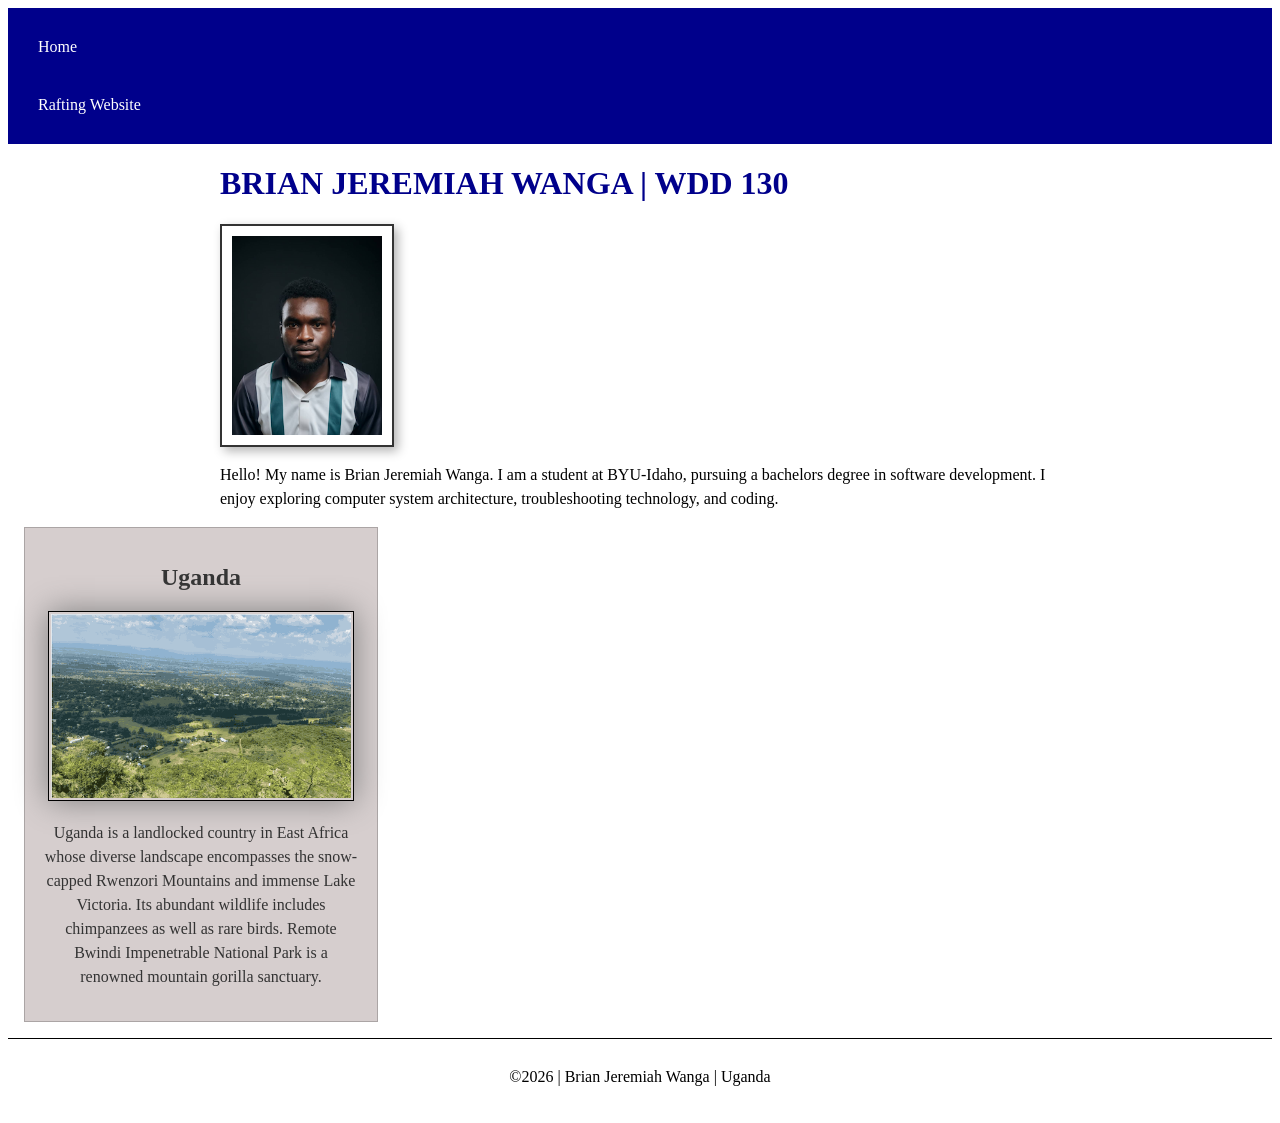
<file: index.html>
<!DOCTYPE html>
<html lang="en-US">

<head>
    <meta charset="utf-8">
    <meta name="viewport" content="width=device-width,initial-scale=1.0">
    <title>BRIAN JEREMIAH WANGA | WDD 130</title>
    <meta name="description"
      content="Course home page for Brian Jeremiah Wanga in WDD 130 at BYU-Idaho. This page showcases my web development skills and projects.">
    <meta name="author" content="Brian Jeremiah Wanga">
    <link rel="stylesheet" href="styles/styles.css">
</head>

<body>
    <header>
        <nav>
            <a href="#">Home</a>
            <a href="wwr/">Rafting Website</a>
        </nav>
    </header>
    <main>
        <h1>BRIAN JEREMIAH WANGA | WDD 130</h1>
        <img src="images/profile.png" alt="Profile picture of Brian Jeremiah Wanga" width="200">
        <p>
            Hello! My name is Brian Jeremiah Wanga. I am a student at BYU-Idaho, pursuing a
            bachelors degree in software development.
            I enjoy exploring computer system architecture, troubleshooting technology,
            and coding.
        </p>
    </main>

    <aside>
        <h2>Uganda</h2>
        <img src="images/home.png" alt="Beautiful landscape of Uganda">
        <p>Uganda is a landlocked country in East Africa whose diverse landscape encompasses the
            snow-capped Rwenzori Mountains and immense Lake Victoria. Its abundant wildlife includes
            chimpanzees as well as rare birds. Remote Bwindi Impenetrable National Park is a
            renowned mountain gorilla sanctuary.</p>
    </aside>

    <footer>
        <p>&copy;2026 | Brian Jeremiah Wanga | Uganda</p>
    </footer>
</body>

</html>
</file>
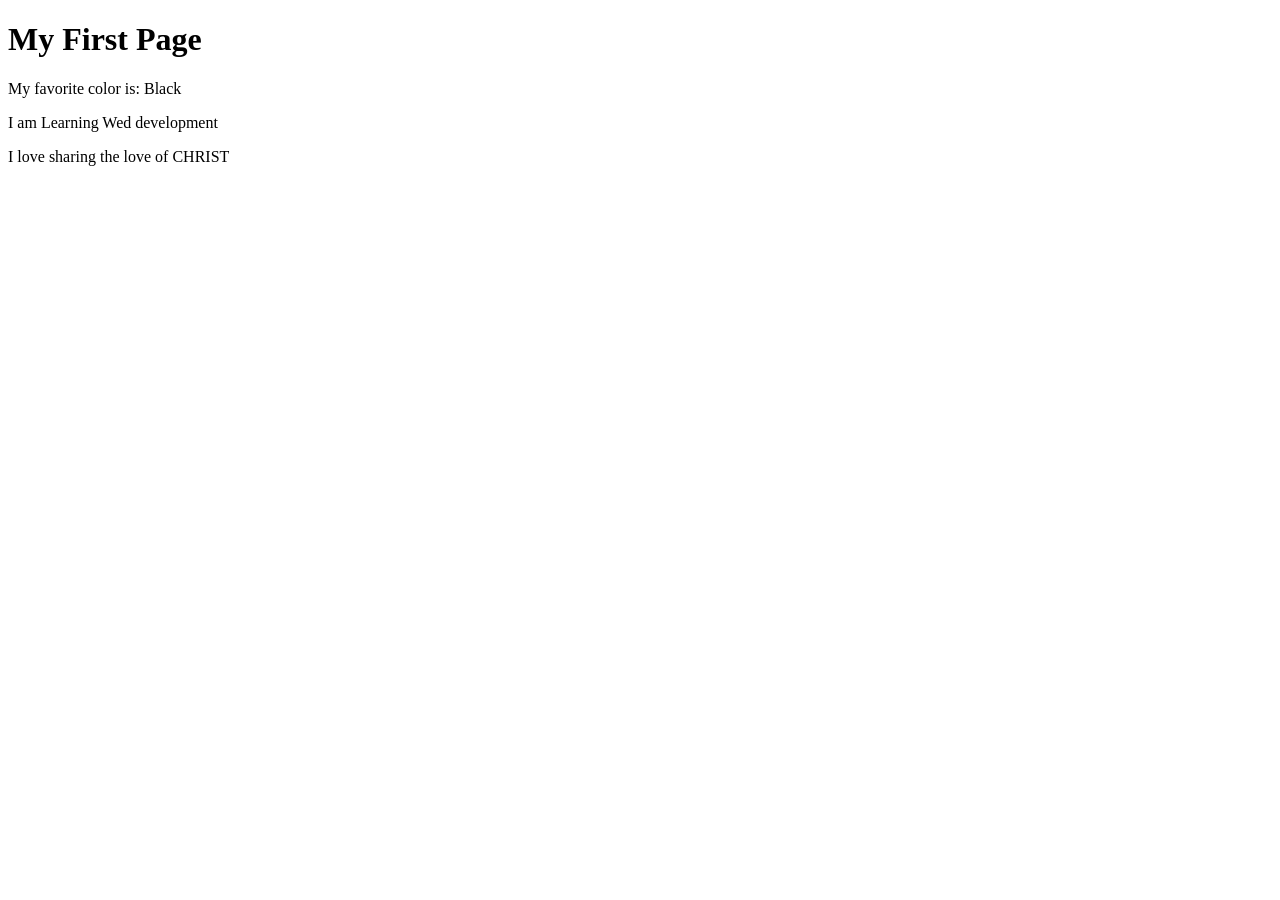
<file: week01/first-page.html>
<!DOCTYPE html>
<html lang="en">

<head>
    <meta charset="UTF-8">
    <meta name="viewport" content="width=device-width, initial-scale=1.0">
    <title>My First Page</title>
</head>

<body>
    <h1>My First Page</h1>
    <p>My favorite color is: Black</p>
    <p>I am Learning Wed development</p>
    <p>I love sharing the love of CHRIST</p>
</body>

</html>
</file>
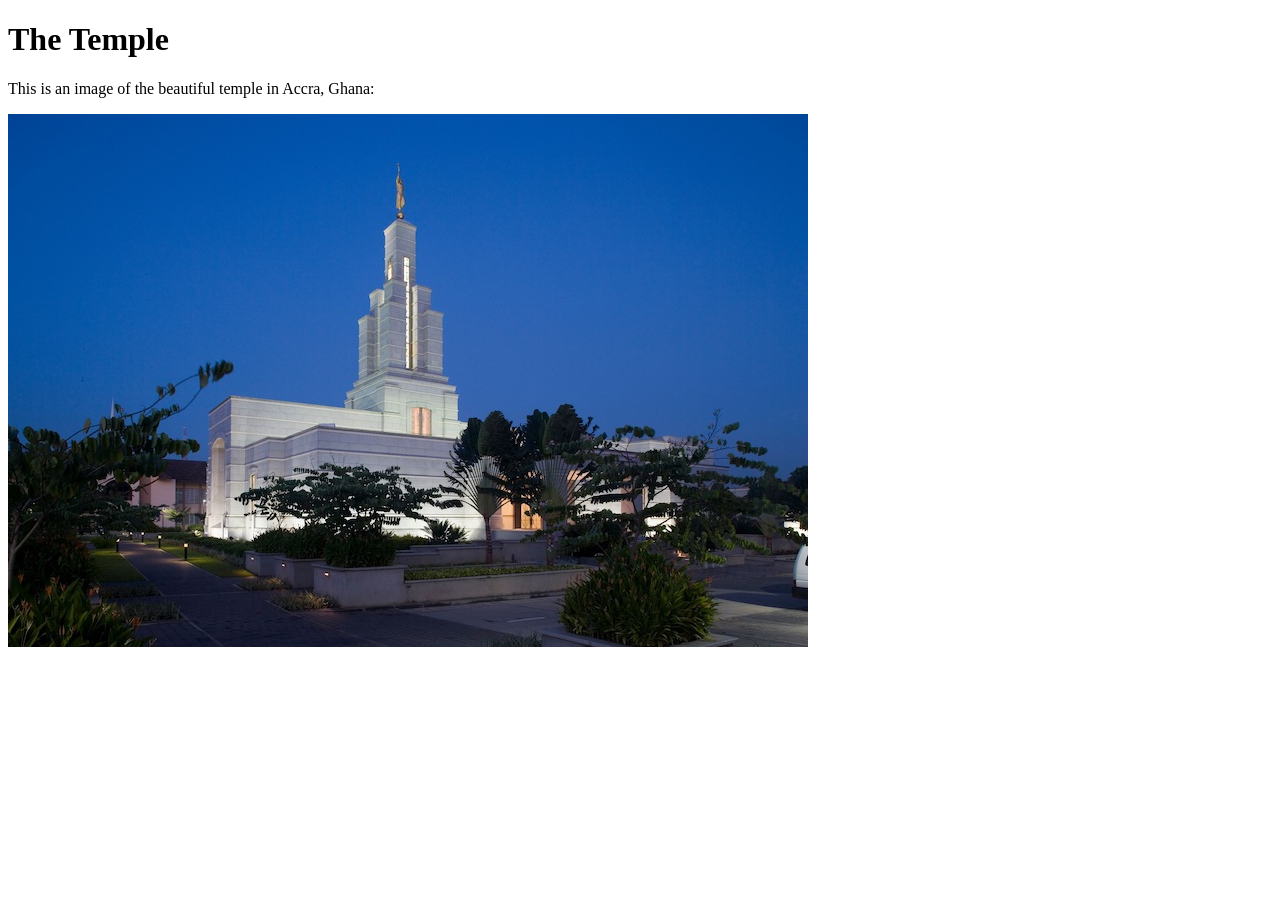
<file: week01/images-solution.html>
<!DOCTYPE html>
<html lang="en">
<head>
    <meta charset="UTF-8">
    <meta name="viewport" content="width=device-width, initial-scale=1.0">
    <title>Temple Image</title>
</head>
<body>
    <h1>The Temple</h1>
    <p>This is an image of the beautiful temple in Accra, Ghana:</p>
    <img src="images/temple-small.jpg" alt="The Accra Ghana Temple">
    
</body>
</html>
</file>
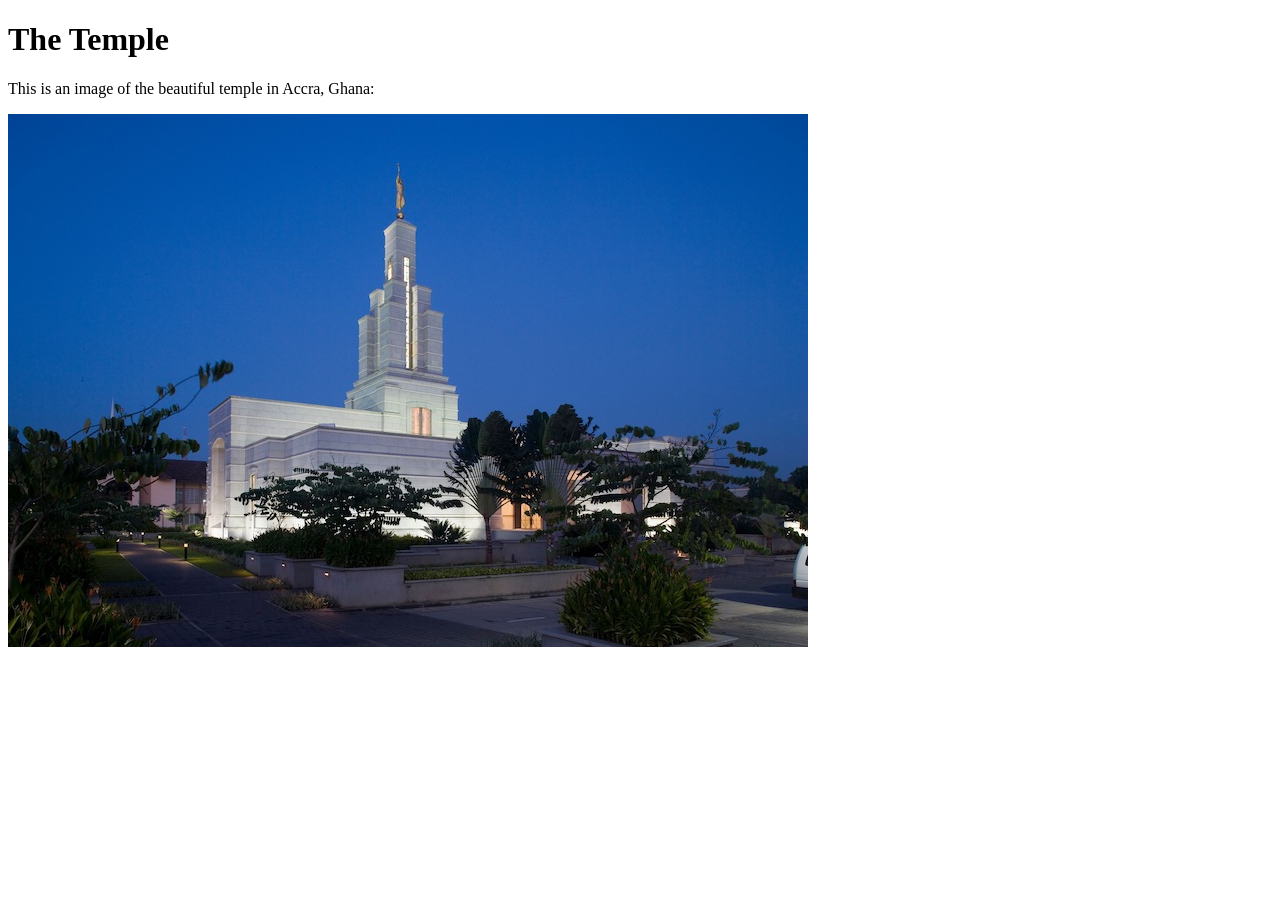
<file: week01/images.html>
<!DOCTYPE html>
<html lang="en">

<head>
    <meta charset="UTF-8">
    <meta name="viewport" content="width=device-width, initial-scale=1.0">
    <title>Temple Image</title>
</head>

<body>
    <h1>The Temple</h1>
    <p>This is an image of the beautiful temple in Accra, Ghana:</p>
    <img src="images/temple-small.jpg" alt="The Accra Ghana Temple">

</body>

</html>
</file>
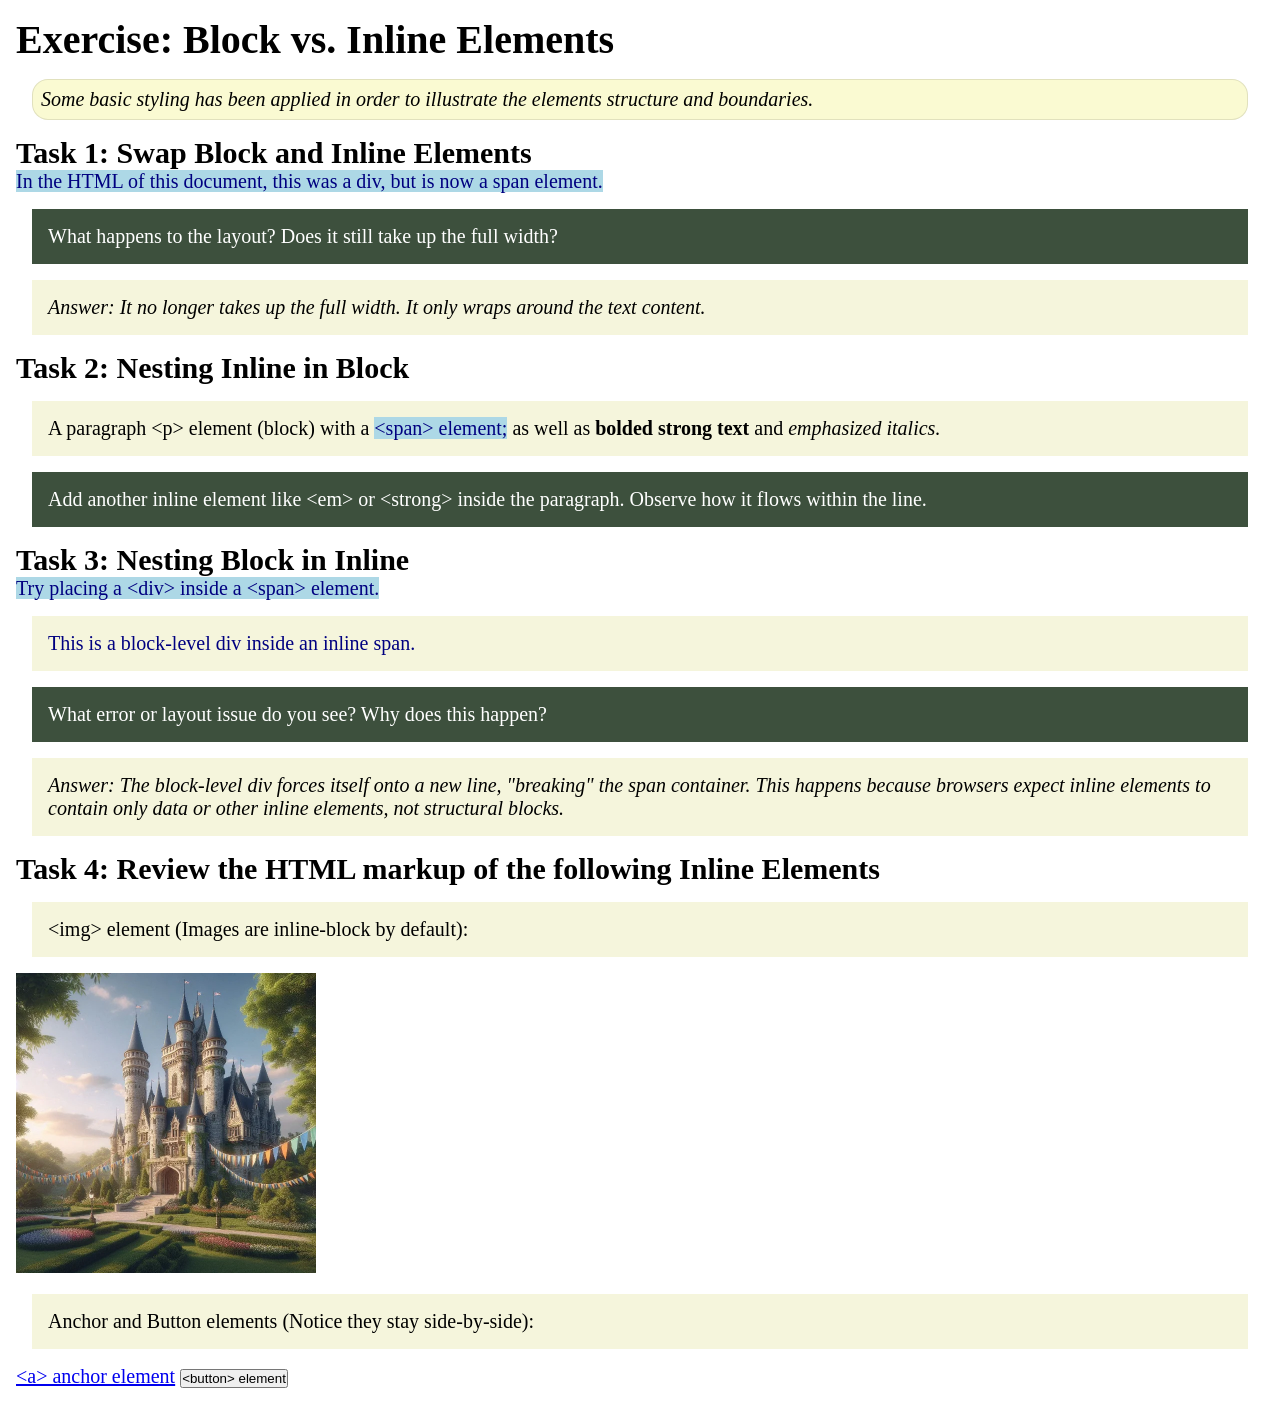
<file: week02/block-vs-inline.html>
<!DOCTYPE html>
<html lang="en">

<head>
    <meta charset="UTF-8">
    <meta name="viewport" content="width=device-width, initial-scale=1.0">
    <title>Exercise: Block vs. Inline Elements</title>
    <link rel="stylesheet" href="styles/block-vs-inline.css">
</head>

<body>
    <main>
        <h1>Exercise: Block vs. Inline Elements</h1>
        <p class="note">Some basic styling has been applied in order to illustrate the elements
            structure and boundaries.</p>

        <h2>Task 1: Swap Block and Inline Elements</h2>
        <span>In the HTML of this document, this was a div, but is now a span element.</span>

        <p class="question">What happens to the layout? Does it still take up the full width?</p>
        <p><em>Answer: It no longer takes up the full width. It only wraps around the text
                content.</em></p>

        <h2>Task 2: Nesting Inline in Block</h2>
        <p>A paragraph &lt;p&gt; element (block) with a <span>&lt;span&gt; element;</span>
            as well as <strong>bolded strong text</strong> and <em>emphasized italics.</em>
        </p>


        <p class="question">Add another inline element like &lt;em&gt; or &lt;strong&gt; inside the
            paragraph. Observe how it flows within the line.</p>

        <h2>Task 3: Nesting Block in Inline</h2>
        <span>
            Try placing a &lt;div&gt; inside a &lt;span&gt; element.
            <div>This is a block-level div inside an inline span.</div>
        </span>

        <p class="question">What error or layout issue do you see? Why does this happen?</p>
        <p><em>Answer: The block-level div forces itself onto a new line, "breaking" the span
                container. This happens because browsers expect inline elements to contain only data
                or other inline elements, not structural blocks.</em></p>


        <h2>Task 4: Review the HTML markup of the following Inline Elements</h2>
        <p>&lt;img&gt; element (Images are inline-block by default):</p>
        <img src="images/castle.webp" alt="placeholder image (images are inline)" width="300"
          height="300">

        <p>Anchor and Button elements (Notice they stay side-by-side):</p>
        <a href="https://churchofjesuschrist.org">&lt;a&gt; anchor element</a>
        <button type="button">&lt;button&gt; element</button>


    </main>
</body>

</html>
</file>
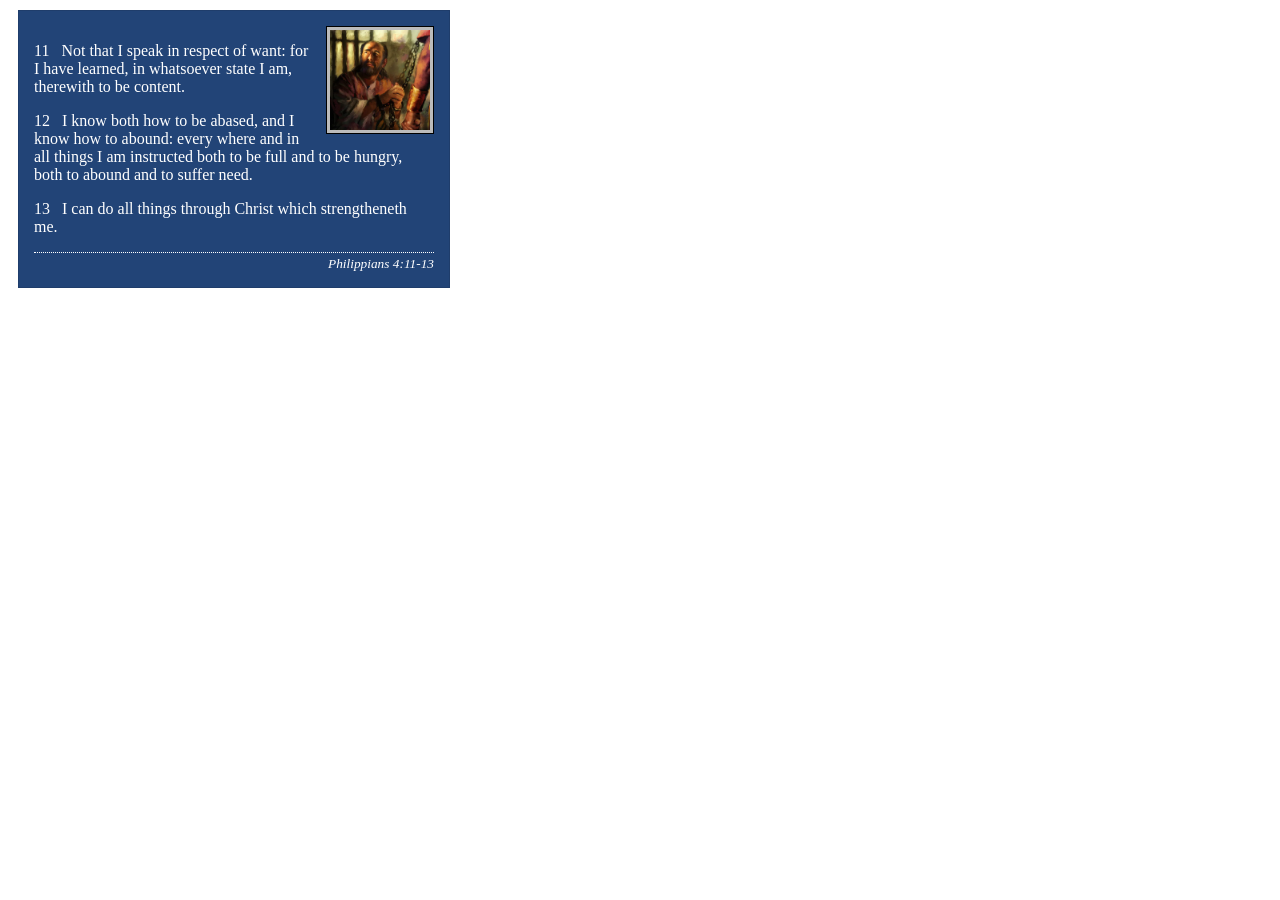
<file: week02/box-model-solution.html>
<!DOCTYPE html>
<html lang="en">
<head>
    <meta charset="UTF-8">
    <meta name="viewport" content="width=device-width, initial-scale=1.0">
    <title>Box Model Activity</title>
    <link rel="stylesheet" href="styles/box-model-solution.css">
</head>
<body>
    <main>
        <div class="callout">
            <img src="images/apostle-paul-imprisoned.webp" alt="Paul the Apostle - Imprisoned in Rome" width="200" height="200">
            <blockquote>
                <p>11 &nbsp; Not that I speak in respect of want: for I have learned, in whatsoever state I am, therewith to be content.</p>
                <p>12 &nbsp; I know both how to be abased, and I know how to abound: every where and in all things I am instructed both to be full and to be hungry, both to abound and to suffer need.</p>
                <p>13 &nbsp; I can do all things through Christ which strengtheneth me.</p>
            </blockquote>
            <cite>Philippians 4:11-13</cite>
        </div>
    </main>
</body>
</html>
</file>
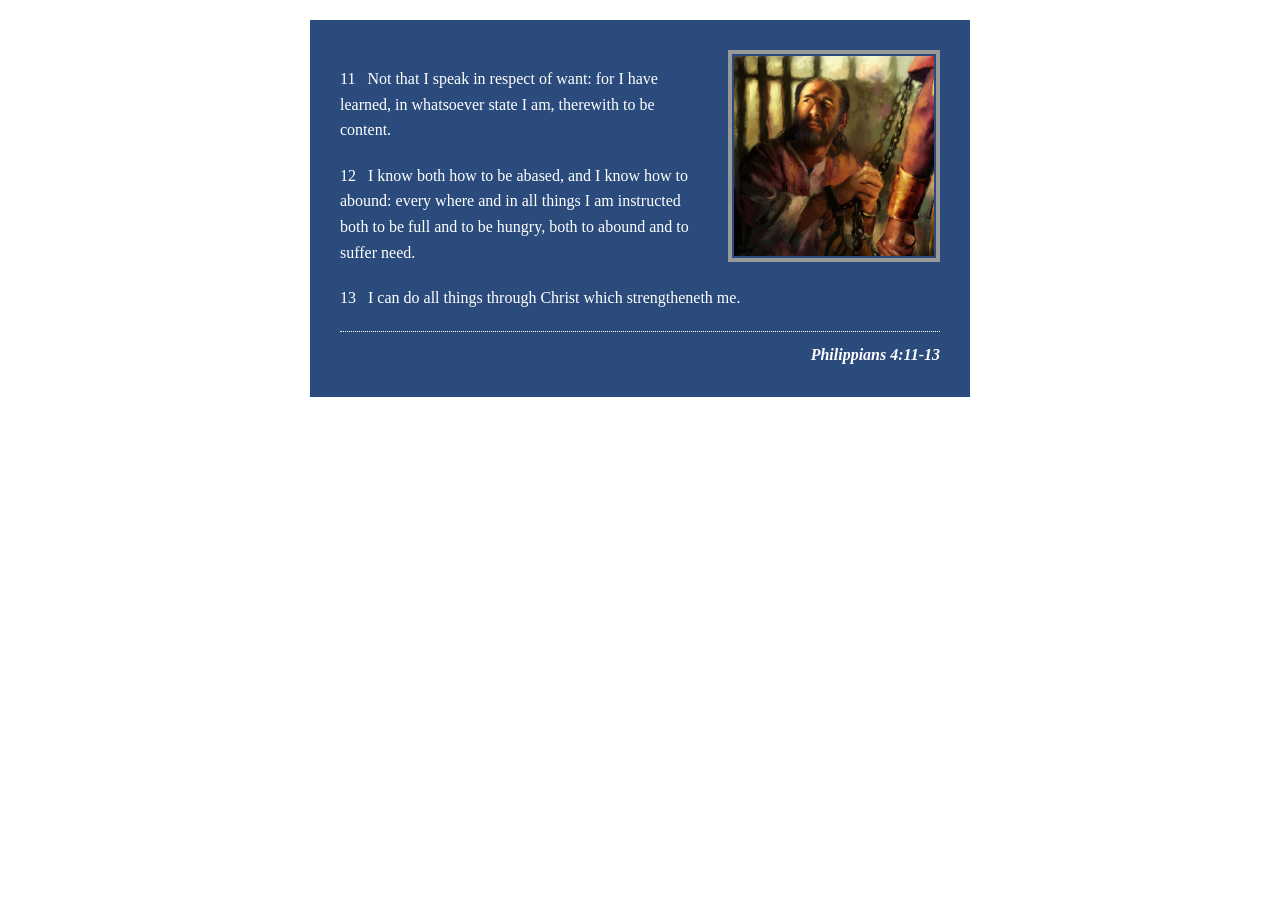
<file: week02/box-model.html>
<!DOCTYPE html>
<html lang="en">

<head>
    <meta charset="UTF-8">
    <meta name="viewport" content="width=device-width, initial-scale=1.0">
    <title>Box Model Activity</title>
    <link rel="stylesheet" href="styles/box-model.css">
</head>

<body>
    <main>
        <div class="callout">
            <img src="images/apostle-paul-imprisoned.webp"
              alt="Paul the Apostle - Imprisoned in Rome" width="200" height="200">
            <blockquote>
                <p>11 &nbsp; Not that I speak in respect of want: for I have learned, in whatsoever
                    state I am, therewith to be content.</p>
                <p>12 &nbsp; I know both how to be abased, and I know how to abound: every where and
                    in all things I am instructed both to be full and to be hungry, both to abound
                    and to suffer need.</p>
                <p>13 &nbsp; I can do all things through Christ which strengtheneth me.</p>
            </blockquote>
            <cite>Philippians 4:11-13</cite>
        </div>
    </main>
</body>

</html>
</file>
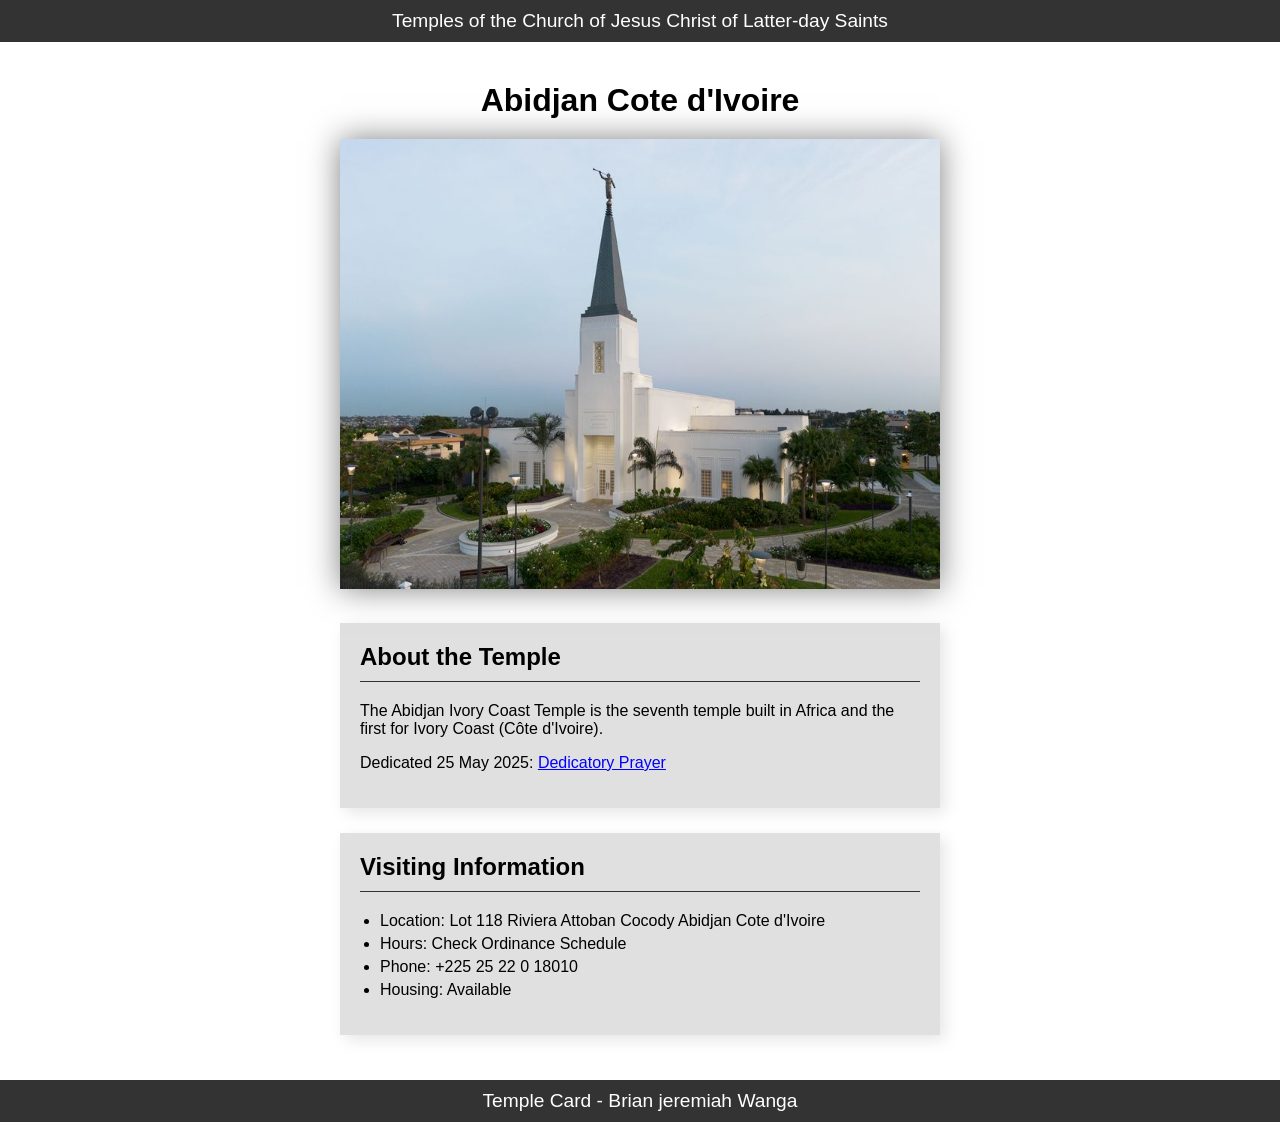
<file: week02/temple.html>
<!DOCTYPE html>
<html lang="en">

<head>
    <meta charset="UTF-8">
    <meta name="viewport" content="width=device-width, initial-scale=1.0">
    <title>Temple Card - Abidjan Cote d'Ivoire</title>
    <link rel="stylesheet" href="styles/temple.css">
</head>

<body>
    <header>
        <p>Temples of the Church of Jesus Christ of Latter-day Saints</p>
    </header>
    <main>
        <h1>Abidjan Cote d'Ivoire</h1>
        <picture>
            <img src="images/abidjan-ivory-coast.jpeg" alt="Abidjan Cote d'Ivoire Temple">
        </picture>
        <section>
            <h2>About the Temple</h2>
            <p>The Abidjan Ivory Coast Temple is the seventh temple built in Africa and the first
                for Ivory Coast (Côte
                d'Ivoire).</p>
            <p>Dedicated 25 May 2025: <a
                  href="https://www.churchofjesuschrist.org/temples/dedicatory-prayer/abidjan-ivory-coast-temple/2025-05-25?lang=eng"
                  target="_blank" rel="noopener noreferrer">Dedicatory Prayer</a></p>
        </section>
        <section>
            <h2>Visiting Information</h2>
            <ul>
                <li>Location: Lot 118 Riviera Attoban Cocody Abidjan Cote d'Ivoire</li>
                <li>Hours: Check Ordinance Schedule</li>
                <li>Phone: +225 25 22 0 18010</li>
                <li>Housing: Available</li>
            </ul>
        </section>
    </main>
    <footer>
        <p>Temple Card - Brian jeremiah Wanga</p>
    </footer>
</body>

</html>
</file>
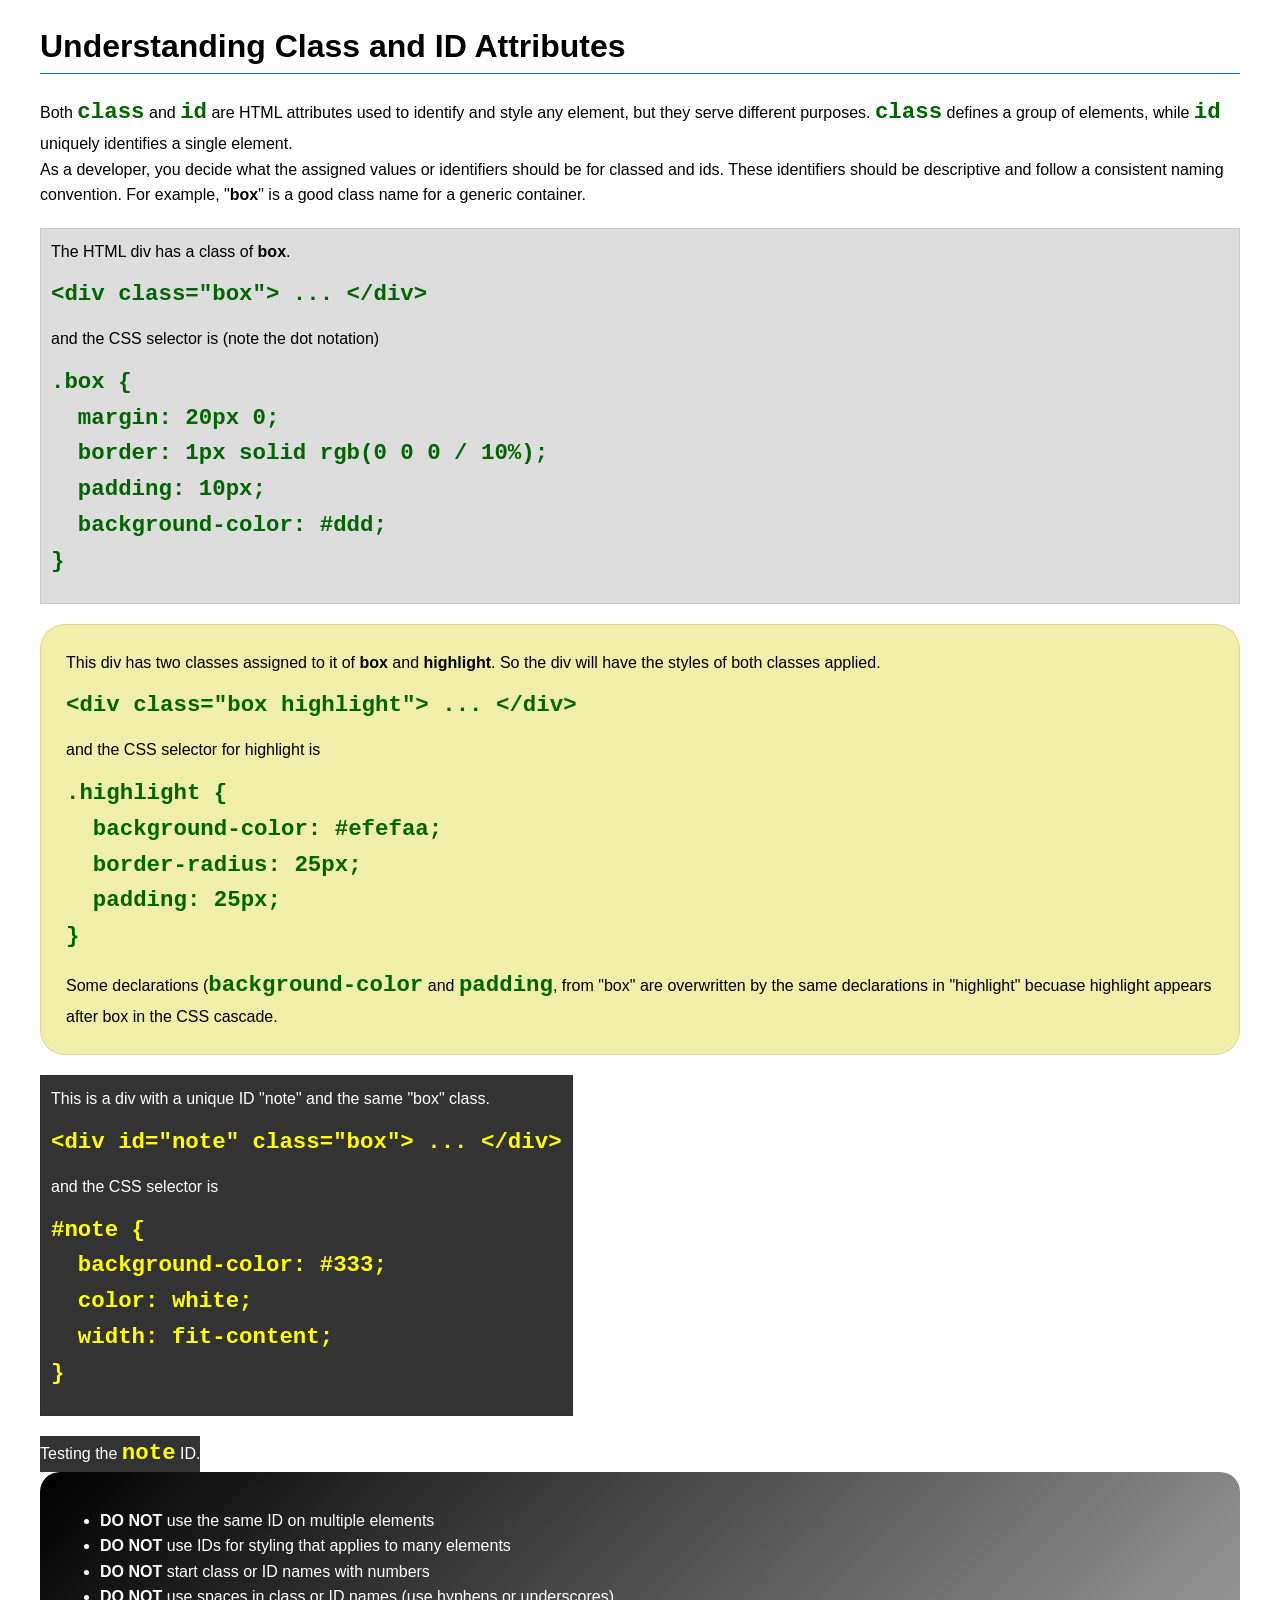
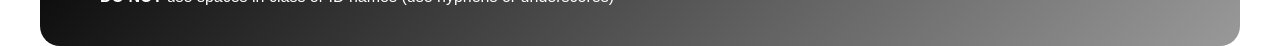
<file: week03/class-and-id.html>
<!DOCTYPE html>
<html lang="en">

<head>
    <meta charset="UTF-8">
    <meta name="viewport" content="width=device-width, initial-scale=1.0">
    <title>Class vs ID Attributes</title>
    <link rel="stylesheet" href="styles/class-and-id.css">
</head>

<body>
    <h1>Understanding Class and ID Attributes</h1>
    <p>Both <code>class</code> and <code>id</code> are HTML attributes used to identify and style any element, but they
        serve different purposes. <code>class</code> defines a group of elements, while <code>id</code> uniquely
        identifies a single element.</p>
    <p>As a developer, you decide what the assigned values or identifiers should be for classed and ids. These
        identifiers should be
        descriptive and follow a consistent naming convention. For example, "<strong>box</strong>" is a good class name
        for a generic container.</p>
    <div class="box">
        <p>The HTML div has a class of <strong>box</strong>.</p>
        <pre><code class="html">&lt;div class="box"&gt; ... &lt;/div&gt;</code></pre>
        and the CSS selector is (note the dot notation)
        <pre><code class="css">.box {
  margin: 20px 0;
  border: 1px solid rgb(0 0 0 / 10%);
  padding: 10px;
  background-color: #ddd; 
}</code></pre>
    </div>

    <div class="box highlight">
        <p>This div has two classes assigned to it of <strong>box</strong> and <strong>highlight</strong>. So the div
            will have the styles of both classes applied.</p>
        <pre><code class="html">&lt;div class="box highlight"&gt; ... &lt;/div&gt;</code></pre>
        and the CSS selector for highlight is
        <pre><code class="css">.highlight {
  background-color: #efefaa;
  border-radius: 25px;
  padding: 25px;
}</code></pre>
<p>Some declarations (<code>background-color</code> and <code>padding</code>, from "box" are overwritten by the same declarations in "highlight" becuase highlight appears after box in the CSS cascade.</p>
    </div>

    <div id="note" class="box">
        <p>This is a div with a unique ID "note" and the same "box" class.</p>
        <pre><code class="html">&lt;div id="note" class="box"&gt; ... &lt;/div&gt;</code></pre>
        and the CSS selector is
        <pre><code class="css">#note {
  background-color: #333;
  color: white;
  width: fit-content;
}</code></pre>
    </div>

    <div id="note">
        <p>Testing the <code>note</code> ID.</p>
    </div>

    <section id="best-practice">
        <ul>
            <li><strong>DO NOT</strong> use the same ID on multiple elements</li>
            <li><strong>DO NOT</strong> use IDs for styling that applies to many elements</li>
            <li><strong>DO NOT</strong> start class or ID names with numbers</li>
            <li><strong>DO NOT</strong> use spaces in class or ID names (use hyphens or underscores)</li>
        </ul>
    </section>




</body>

</html>
</file>
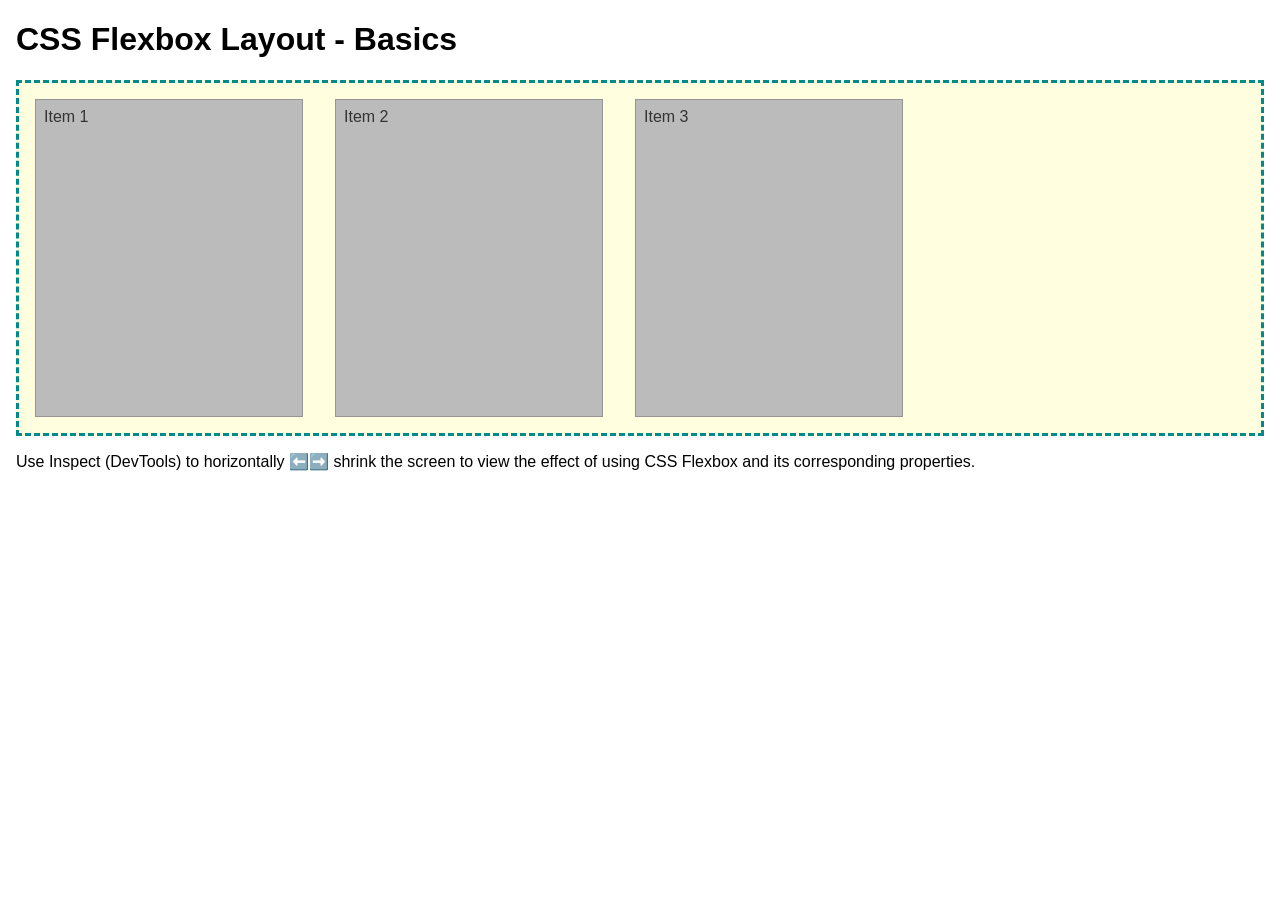
<file: week04/flexbox-layout.html>
<!DOCTYPE html>
<html lang="en">
<head>
    <meta charset="UTF-8">
    <meta name="viewport" content="width=device-width, initial-scale=1.0">
    <title>CSS Flexbox Layout - Basics</title>
    <link rel="stylesheet" href="styles/flexbox.css">
</head>
<body>
    <main>
        <h1>CSS Flexbox Layout - Basics</h1>
        <div class="flex-container">
            <div class="flex-item item1">Item 1</div>
            <div class="flex-item item2">Item 2</div>
            <div class="flex-item item3">Item 3</div>
        </div>
        <p>Use Inspect (DevTools) to horizontally ⬅️➡️ shrink the screen to view the effect of using CSS Flexbox and its corresponding properties.</p>
    </main>
</body>
</html>
</file>
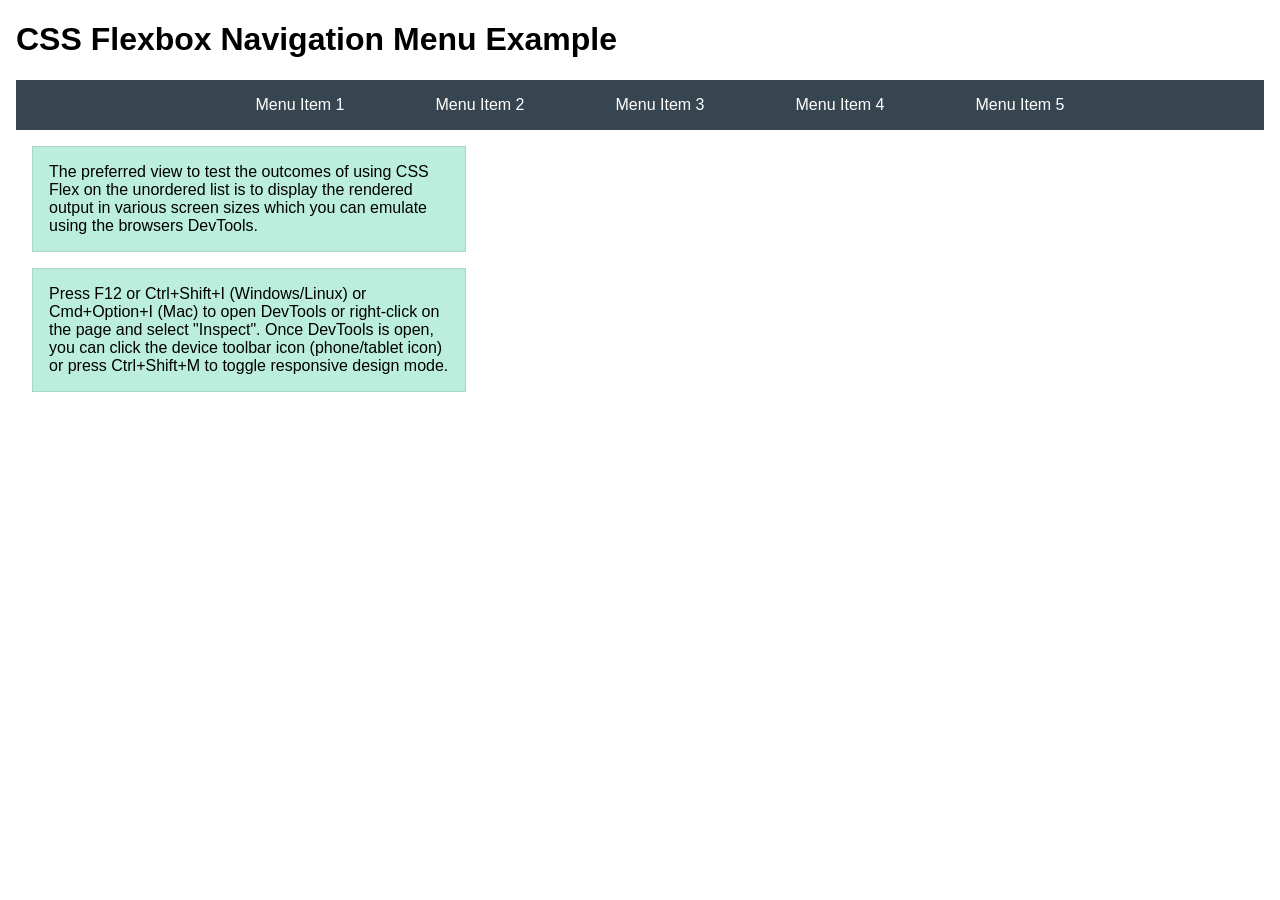
<file: week04/flexbox-menu.html>
<!DOCTYPE html>
<html lang="en">
<head>
    <meta charset="UTF-8">
    <meta name="viewport" content="width=device-width, initial-scale=1.0">
    <title>CSS Flexbox - Navigation Menu</title>
    <link rel="stylesheet" href="styles/flexbox-menu.css">
</head>
<body>
    <main>
        <h1>CSS Flexbox Navigation Menu Example</h1>
        <nav>
            <ul>
                <li><a href="#">Menu Item 1</a></li>
                <li><a href="#">Menu Item 2</a></li>
                <li><a href="#">Menu Item 3</a></li>
                <li><a href="#">Menu Item 4</a></li>
                <li><a href="#">Menu Item 5</a></li>
            </ul>
        </nav>
        <p>The preferred view to test the outcomes of using CSS Flex on the unordered list is to display the rendered output in various screen sizes which you can emulate using the browsers DevTools.</p>

        <p>Press F12 or Ctrl+Shift+I (Windows/Linux) or Cmd+Option+I (Mac) to open DevTools or right-click on the page and select "Inspect". Once DevTools is open, you can click the device toolbar icon (phone/tablet icon) or press Ctrl+Shift+M to toggle responsive design mode.</p>

                      
        
    </main>
</body>
</html>
</file>
<file: styles/styles.css>
nav {
    background-color: darkblue;
    padding: 10px;
}

nav a {
    color: white;
    display: block;
    padding: 20px;
    text-decoration: none;
}

h1 {
    color: darkblue;
}

img {
    width: 150px;
    height: auto;
    border: 1px solid black;
    padding: 2px;
    box-shadow: 0 0 30px gray;
}

main {
    max-width: 840px;
    margin: 0 auto;
}

main img {
    width: 150px;
    height: auto;
    display: block;
    border: 2px solid #333333;
    /* Adds a solid border */
    padding: 10px;
    /* Adds space between the image and the border */
    box-shadow: 4px 4px 10px rgba(0, 0, 0, 0.3);
    /* Adds a subtle shadow effect */
}

aside {
    width: 20rem;
    margin: 1rem;
    border: 1px solid rgb(0 0 0 / 0.2);
    padding: 1rem;
    background-color: #d6cece;
    color: #333;
    text-align: center;
}

aside img {
    width: 300px;
    height: auto;

}

p {
    padding: 0;
    line-height: 1.5;
}

footer {
    margin-top: 15px;
    border-top: 1px solid #000;
    text-align: center;
    padding: 10px 0;
}
</file>
<file: week02/styles/block-vs-inline.css>
* {
    margin: 0;
    padding: 0;
}

body {
    font-size: 20px;
    margin: 1rem;
}

p,
div {
    background-color: beige;
    margin: 1rem;
    padding: 1rem;
}

span {
    color: navy;
    background-color: lightblue;
}

code {
    margin: 0;
    padding: 0;
    color: green;
    font-size: 1.2rem;
}

.note {
    font-style: italic;
    background-color: lightgoldenrodyellow;
    border-radius: 1rem;
    border: 1px solid rgb(0 0 0 / 10%);
    margin: 1rem;
    padding: .5rem;
}

.question {
    background-color: #3d503d;
    color: #fff;
}
</file>
<file: week02/styles/box-model-solution.css>
.callout {
    max-width: 400px;
    margin: 10px;
    border: 1px solid rgba(0, 0, 0, .1);
    padding: 15px;
    background-color: #247;
    color: #fff;
}

.callout img {
    float: right;
    margin: 0 0 10px 15px;
    border: 1px solid #000;
    padding: 3px;
    background-color: #bbb;
    width: 100px;
    height: auto;

}

blockquote {
    margin: 0;
}

cite {
    display: block;
    border-top: 1px dotted #fff;
    padding-top: 3px;
    text-align: right;
    font-size: smaller;
}
</file>
<file: week02/styles/box-model.css>
.callout {
    max-width: 600px;
    background-color: #2b4b7c;
    color: white;
    padding: 30px;
    margin: 20px auto;
    font-family: serif;
    line-height: 1.6;
    overflow: hidden;
}

.callout img {
    float: right;
    margin: 0 0 15px 20px;
    border: 4px solid #999;
    padding: 2px;
    width: 200px;
    height: auto;
}

blockquote {
    margin: 0;
    text-align: left;
}

blockquote p {
    margin-bottom: 20px;
}

cite {
    display: block;
    border-top: 1px dotted white;
    margin-top: 20px;
    padding-top: 10px;
    text-align: right;
    font-style: italic;
    font-weight: bold;
}
</file>
<file: week02/styles/temple.css>
body {
    font-family: Arial, Helvetica, sans-serif;
    margin: 0;
    padding: 0;
    display: flex;
    flex-direction: column;
    align-items: center;
    background-color: #fff;
}

header,
footer {
    background-color: #333;
    color: white;
    width: 100%;
    text-align: center;
    padding: 10px 0;
}

header p,
footer p {
    margin: 0;
    font-size: 1.2rem;
}

main {
    max-width: 600px;
    padding: 20px;
    text-align: center;
}

h1 {
    font-size: 2rem;
    margin: 20px 0;
}

img {
    width: 100%;
    height: auto;
    box-shadow: 0 0 30px rgba(0, 0, 0, 0.5);
    margin-bottom: 30px;
}

section {
    background-color: #e0e0e0;
    padding: 20px;
    margin-bottom: 25px;
    text-align: left;
    box-shadow: 5px 5px 15px rgba(0, 0, 0, 0.1);
}

section h2 {
    margin-top: 0;
    border-bottom: 1px solid #333;
    padding-bottom: 10px;
}

ul {
    list-style-type: disc;
    padding-left: 20px;
}

li {
    margin-bottom: 5px;
}

a {
    color: blue;
    text-decoration: underline;
}
</file>
<file: week03/styles/class-and-id.css>
body {
    font-family: Arial, sans-serif;
    line-height: 1.6;
    margin: 0;
    padding: 0 40px;
}

h1 {
    border-bottom: 1px solid rgb(0 110 182);
    padding-bottom: 0;
}



p {
    margin: 0;
}

code {
    color: darkgreen;
    font-weight: 700;
    font-size: 1.4rem;
}

/* Class examples - can be reused */

.box {
    margin: 20px 0;
    border: 1px solid rgb(0 0 0 / 10%);
    padding: 10px;
    background-color: #ddd; /* this is shorthand for #dddddd */
}

.highlight {
    background-color: #efefaa;
    border-radius: 25px;
    padding: 25px;
}

/* ID examples - should be unique */

#note {
    background-color: #333;
    color: white;
    width: fit-content;
}

#note code {
    color: yellow;
}

#best-practice {
    background: linear-gradient(135deg, #000 0%, #999 100%);
    color: white;
    border-radius: 20px;
    padding: 20px
}
</file>
<file: week04/styles/flexbox.css>
body {
    font-family: Helvetica, Arial, sans-serif;
    margin: 1rem;
}

.flex-container {
    border: 3px dashed darkcyan;
    background-color: lightyellow;
    display: flex;
    flex-wrap: wrap;
}

.flex-item {
    width: 250px;
    margin: 1rem;
    border: 1px solid rgb(0 0 0 / 20%);
    padding: 0.5rem;
    background-color: #bbb;
    color: #333;
}

.item1 {
    min-height: 100px;
}

.item2 {
    min-height: 200px;
}

.item3 {
    min-height: 300px;
}
</file>
<file: week04/styles/flexbox-menu.css>
body {
    font-family: Helvetica, Arial, sans-serif;
    margin: 1rem;
}

nav {
    background-color: #36454f;
}

nav ul {
    list-style-type: none;
    display: flex;
    flex-wrap: wrap;
    max-width: 900px;
    margin: 0 auto;
    justify-content: space-around;
    align-items: center;
}

nav a {
    display: block;
    color: #fff;
    text-align: center;
    padding: 1rem;
    text-decoration: none;
}

p {
    margin: 1rem;
    border: 1px solid rgb(0 0 0 / 10%);
    padding: 1rem;
    background-color: #bed;
    max-width: 400px;
}

#devtools-btn {
    background-color: #36454f;
    color: white;
    border: none;
    padding: 12px 24px;
    margin: 1rem;
    font-size: 16px;
    font-family: Helvetica, Arial, sans-serif;
    border-radius: 4px;
    cursor: pointer;
    transition: background-color 0.3s ease;
}

#devtools-btn:hover {
    background-color: #4a5a6a;
}

#devtools-btn:active {
    background-color: #2a3a4a;
}
</file>
